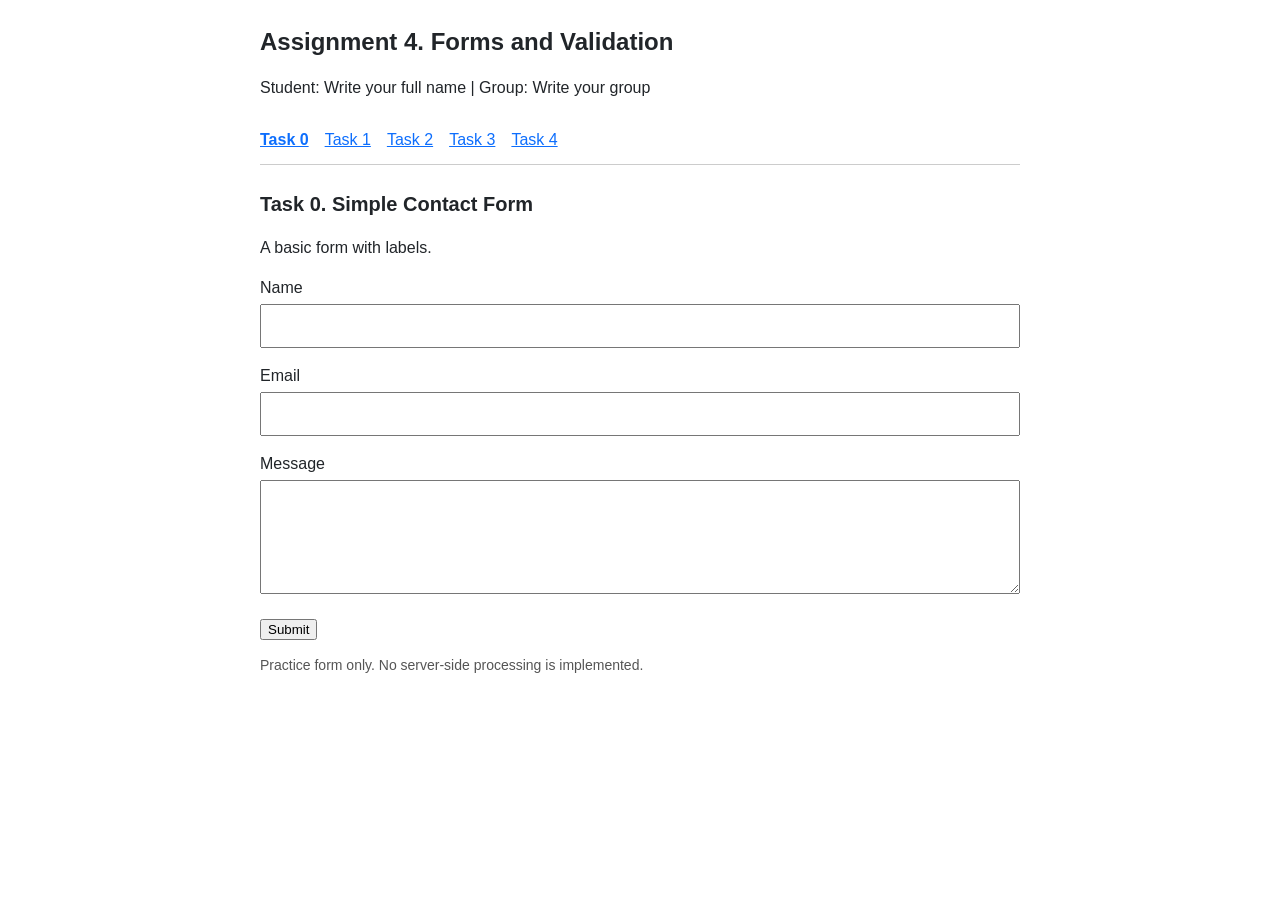
<file: index.html>
<!DOCTYPE html>
<html lang="en">
<head>
  <meta charset="UTF-8">
  <meta name="viewport" content="width=device-width, initial-scale=1.0">
  <title>Task 0. Simple Contact Form</title>
  <link href="style.css" rel="stylesheet">
</head>
<body>
  <header>
    <h1>Assignment 4. Forms and Validation</h1>
    <p>Student: Write your full name | Group: Write your group</p>
    <nav aria-label="Tasks">
      <a href="index.html" aria-current="page">Task 0</a>
      <a href="task1.html">Task 1</a>
      <a href="task2.html">Task 2</a>
      <a href="task3.html">Task 3</a>
      <a href="task4.html">Task 4</a>
    </nav>
  </header>
  <main>
    <h2>Task 0. Simple Contact Form</h2>
    <p>A basic form with labels.</p>
    <form>
      <div class="field">
        <label for="name">Name</label>
        <input type="text" id="name" name="name" >
      </div>
      <div class="field">
        <label for="email">Email</label>
        <input type="email" id="email" name="email" >
      </div>
      <div class="field">
        <label for="message">Message</label>
        <textarea id="message" name="message" rows="4" ></textarea>
      </div>
      <div>
        <button type="submit">Submit</button>
      </div>
    </form>
    <p class="note">Practice form only. No server-side processing is implemented.</p>
  </main>
</body>
</html>
</file>
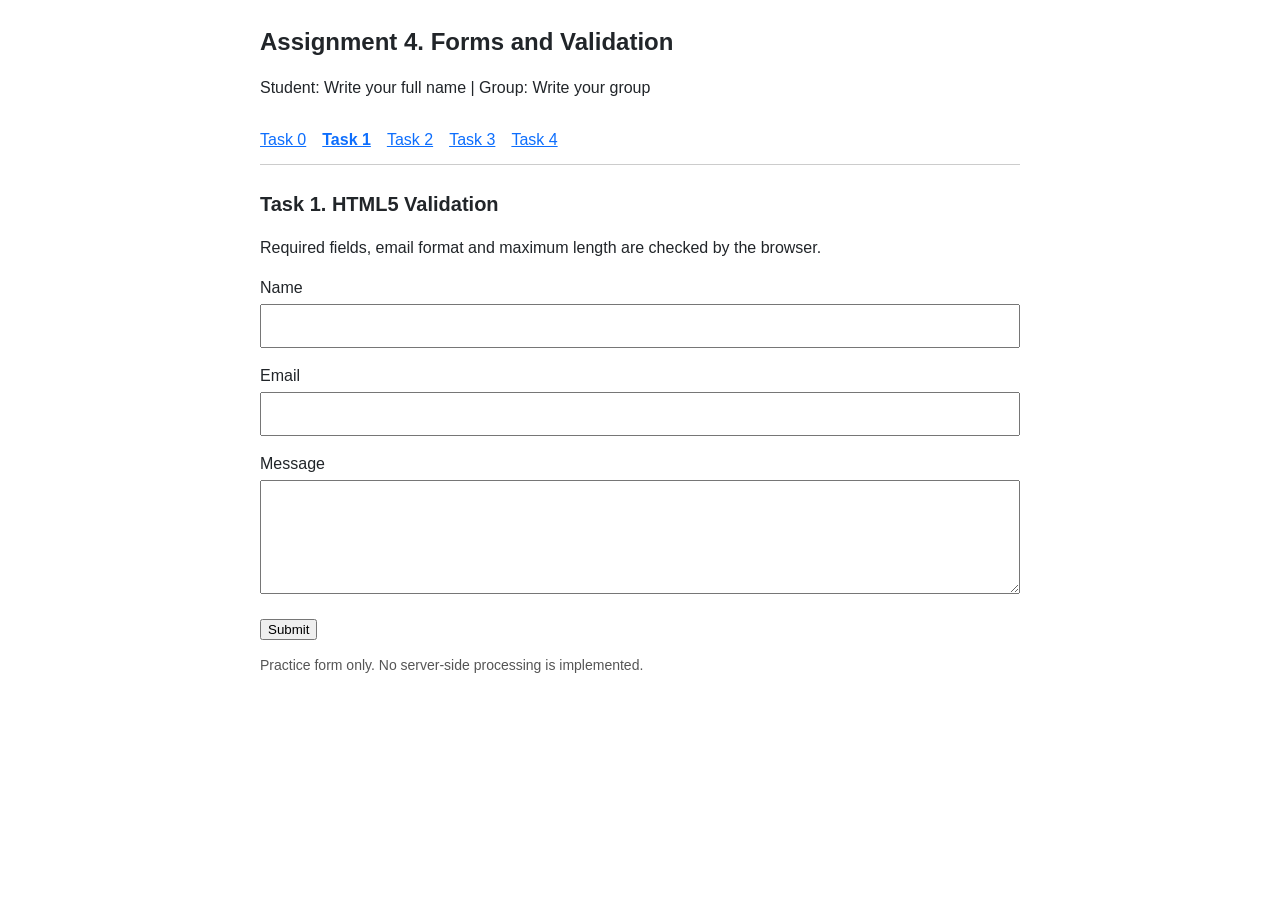
<file: task1.html>
<!DOCTYPE html>
<html lang="en">
<head>
  <meta charset="UTF-8">
  <meta name="viewport" content="width=device-width, initial-scale=1.0">
  <title>Task 1. HTML5 Validation</title>
  <link href="style.css" rel="stylesheet">
</head>
<body>
  <header>
    <h1>Assignment 4. Forms and Validation</h1>
    <p>Student: Write your full name | Group: Write your group</p>
    <nav aria-label="Tasks">
      <a href="index.html">Task 0</a>
      <a href="task1.html" aria-current="page">Task 1</a>
      <a href="task2.html">Task 2</a>
      <a href="task3.html">Task 3</a>
      <a href="task4.html">Task 4</a>
    </nav>
  </header>
  <main>
    <h2>Task 1. HTML5 Validation</h2>
    <p>Required fields, email format and maximum length are checked by the browser.</p>
    <form>
      <div class="field">
        <label for="name">Name</label>
        <input type="text" id="name" name="name" required maxlength="80">
      </div>
      <div class="field">
        <label for="email">Email</label>
        <input type="email" id="email" name="email" required maxlength="120">
      </div>
      <div class="field">
        <label for="message">Message</label>
        <textarea id="message" name="message" rows="4" required maxlength="1000"></textarea>
      </div>
      <div>
        <button type="submit">Submit</button>
      </div>
    </form>
    <p class="note">Practice form only. No server-side processing is implemented.</p>
  </main>
</body>
</html>
</file>
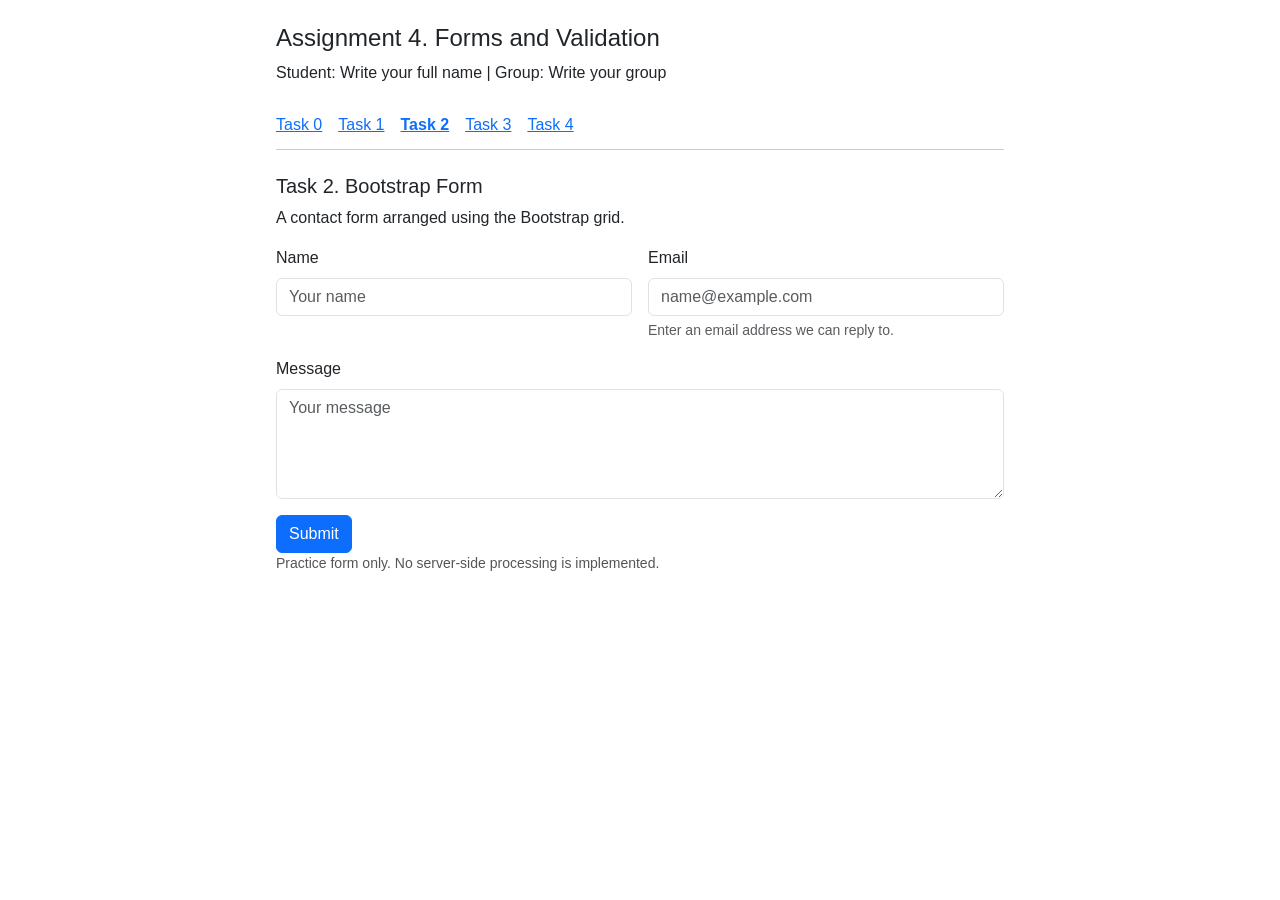
<file: task2.html>
<!DOCTYPE html>
<html lang="en">
<head>
  <meta charset="UTF-8">
  <meta name="viewport" content="width=device-width, initial-scale=1.0">
  <title>Task 2. Bootstrap Form</title>
  <link href="https://cdn.jsdelivr.net/npm/bootstrap@5.3.3/dist/css/bootstrap.min.css" rel="stylesheet">
  <link href="style.css" rel="stylesheet">
</head>
<body>
  <header>
    <h1>Assignment 4. Forms and Validation</h1>
    <p>Student: Write your full name | Group: Write your group</p>
    <nav aria-label="Tasks">
      <a href="index.html">Task 0</a>
      <a href="task1.html">Task 1</a>
      <a href="task2.html" aria-current="page">Task 2</a>
      <a href="task3.html">Task 3</a>
      <a href="task4.html">Task 4</a>
    </nav>
  </header>
  <main>
    <h2>Task 2. Bootstrap Form</h2>
    <p>A contact form arranged using the Bootstrap grid.</p>
    <form class="row g-3">
      <div class="col-md-6">
        <label for="name" class="form-label">Name</label>
        <input type="text" id="name" name="name" class="form-control" required maxlength="80" placeholder="Your name">
      </div>
      <div class="col-md-6">
        <label for="email" class="form-label">Email</label>
        <input type="email" id="email" aria-describedby="email-help" name="email" class="form-control" required maxlength="120" placeholder="name@example.com">
        <div id="email-help" class="form-text">Enter an email address we can reply to.</div>
      </div>
      <div class="col-12">
        <label for="message" class="form-label">Message</label>
        <textarea id="message" name="message" class="form-control" rows="4" required maxlength="1000" placeholder="Your message"></textarea>
      </div>
      <div class="col-12">
        <button type="submit" class="btn btn-primary">Submit</button>
      </div>
    </form>
    <p class="note">Practice form only. No server-side processing is implemented.</p>
  </main>
</body>
</html>
</file>
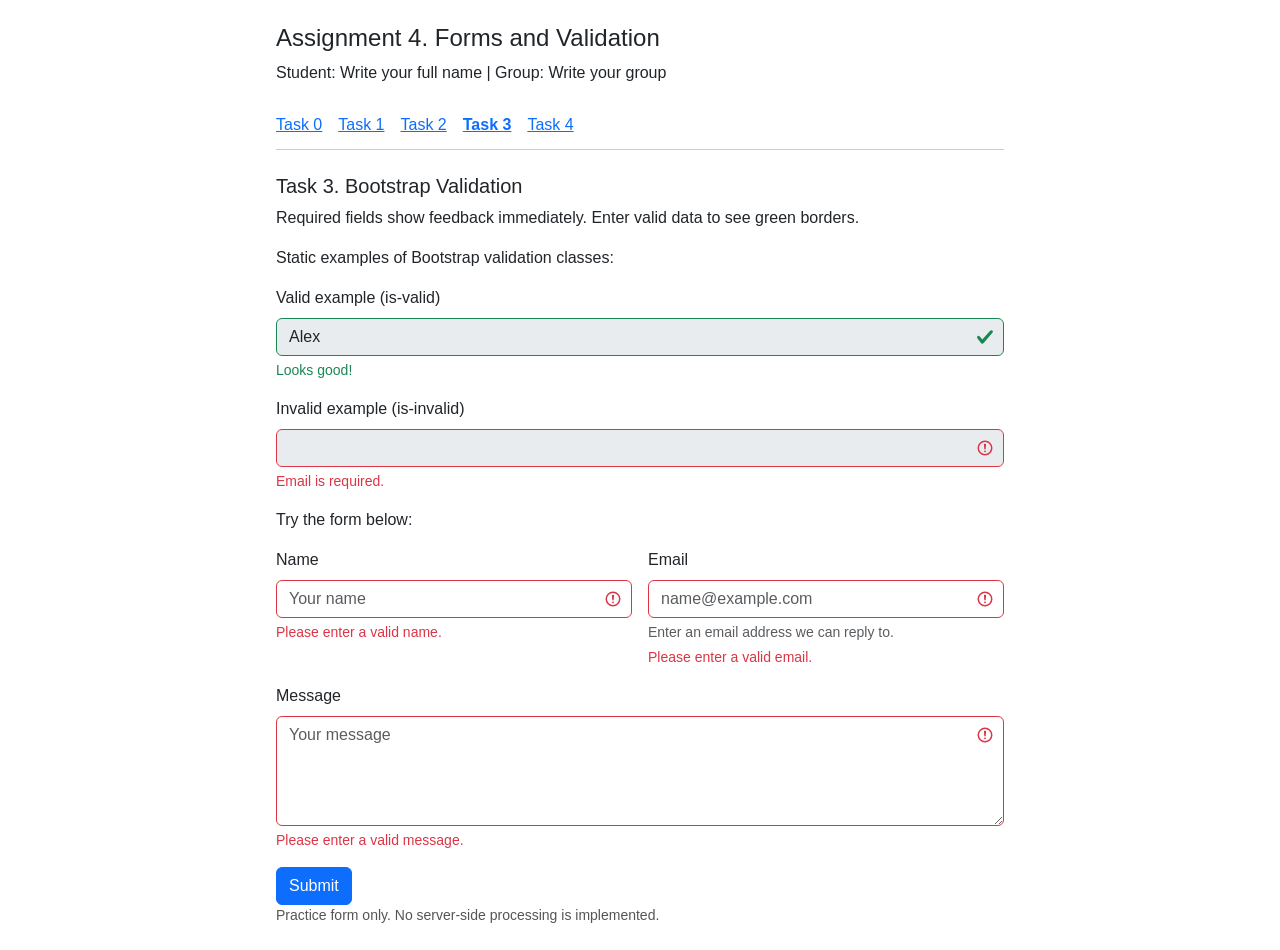
<file: task3.html>
<!DOCTYPE html>
<html lang="en">
<head>
  <meta charset="UTF-8">
  <meta name="viewport" content="width=device-width, initial-scale=1.0">
  <title>Task 3. Bootstrap Validation</title>
  <link href="https://cdn.jsdelivr.net/npm/bootstrap@5.3.3/dist/css/bootstrap.min.css" rel="stylesheet">
  <link href="style.css" rel="stylesheet">
</head>
<body>
  <header>
    <h1>Assignment 4. Forms and Validation</h1>
    <p>Student: Write your full name | Group: Write your group</p>
    <nav aria-label="Tasks">
      <a href="index.html">Task 0</a>
      <a href="task1.html">Task 1</a>
      <a href="task2.html">Task 2</a>
      <a href="task3.html" aria-current="page">Task 3</a>
      <a href="task4.html">Task 4</a>
    </nav>
  </header>
  <main>
    <h2>Task 3. Bootstrap Validation</h2>
    <p>Required fields show feedback immediately. Enter valid data to see green borders.</p>
    <p>Static examples of Bootstrap validation classes:</p>
    <div class="mb-3">
      <label for="valid-example" class="form-label">Valid example (is-valid)</label>
      <input id="valid-example" class="form-control is-valid" value="Alex" disabled>
      <div class="valid-feedback">Looks good!</div>
    </div>
    <div class="mb-3">
      <label for="invalid-example" class="form-label">Invalid example (is-invalid)</label>
      <input id="invalid-example" class="form-control is-invalid" disabled>
      <div class="invalid-feedback">Email is required.</div>
    </div>
    <p>Try the form below:</p>
    <form class="row g-3 was-validated">
      <div class="col-md-6">
        <label for="name" class="form-label">Name</label>
        <input type="text" id="name" name="name" aria-errormessage="name-error" class="form-control" required maxlength="80" placeholder="Your name">
        <div class="valid-feedback">Looks good!</div>
        <div id="name-error" class="invalid-feedback">Please enter a valid name.</div>
      </div>
      <div class="col-md-6">
        <label for="email" class="form-label">Email</label>
        <input type="email" id="email" aria-describedby="email-help" name="email" aria-errormessage="email-error" class="form-control" required maxlength="120" placeholder="name@example.com">
        <div id="email-help" class="form-text">Enter an email address we can reply to.</div>
        <div class="valid-feedback">Looks good!</div>
        <div id="email-error" class="invalid-feedback">Please enter a valid email.</div>
      </div>
      <div class="col-12">
        <label for="message" class="form-label">Message</label>
        <textarea id="message" name="message" aria-errormessage="message-error" class="form-control" rows="4" required maxlength="1000" placeholder="Your message"></textarea>
        <div class="valid-feedback">Looks good!</div>
        <div id="message-error" class="invalid-feedback">Please enter a valid message.</div>
      </div>
      <div class="col-12">
        <button type="submit" class="btn btn-primary">Submit</button>
      </div>
    </form>
    <p class="note">Practice form only. No server-side processing is implemented.</p>
  </main>
</body>
</html>
</file>
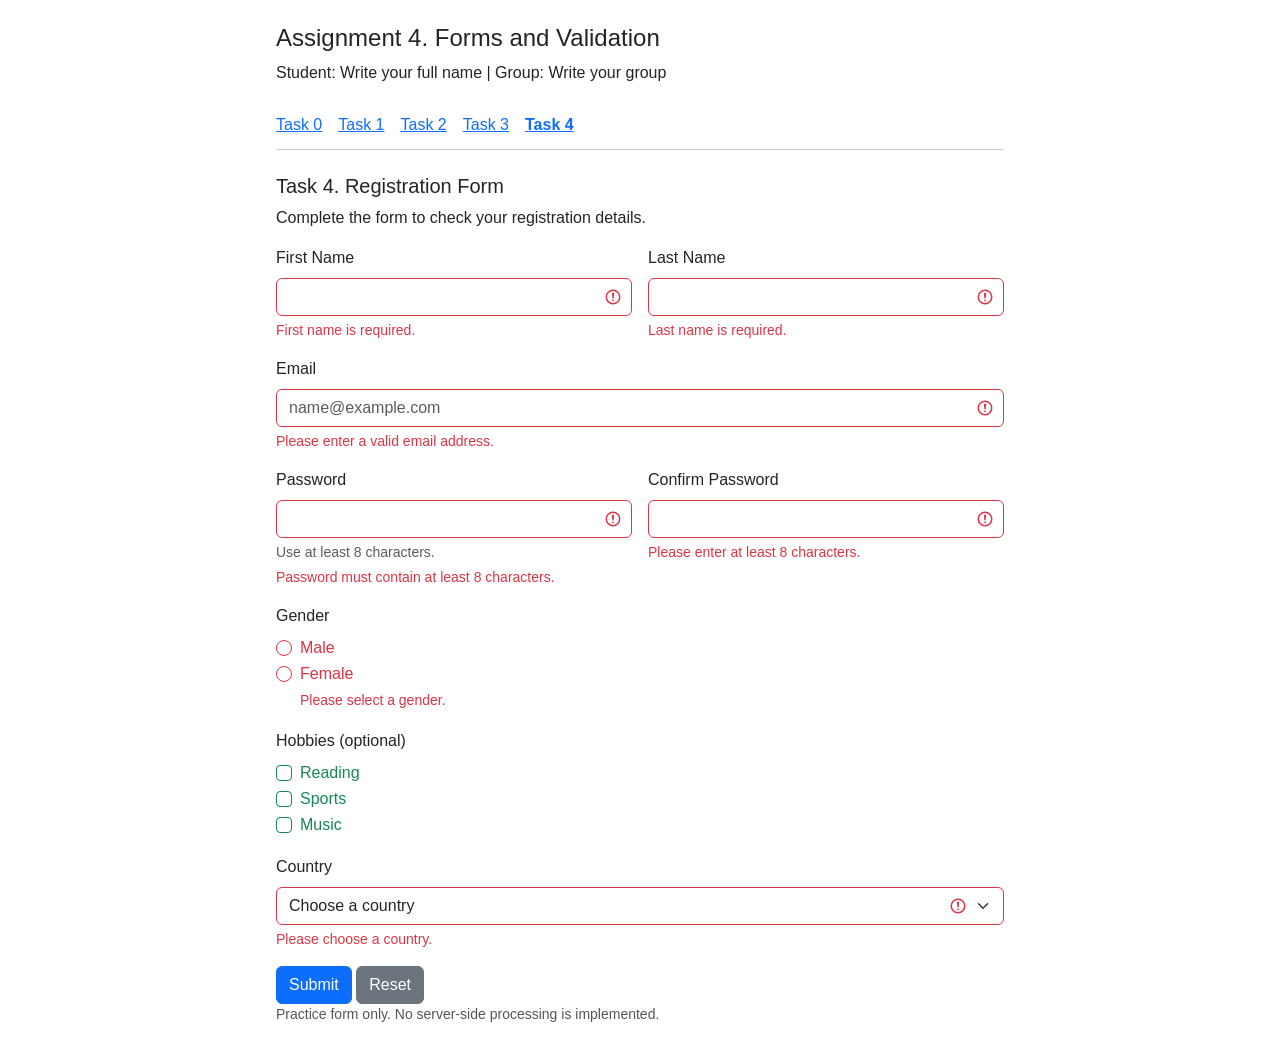
<file: task4.html>
<!DOCTYPE html>
<html lang="en">
<head>
  <meta charset="UTF-8">
  <meta name="viewport" content="width=device-width, initial-scale=1.0">
  <title>Task 4. Registration Form</title>
  <link href="https://cdn.jsdelivr.net/npm/bootstrap@5.3.3/dist/css/bootstrap.min.css" rel="stylesheet">
  <link href="style.css" rel="stylesheet">
</head>
<body>
  <header>
    <h1>Assignment 4. Forms and Validation</h1>
    <p>Student: Write your full name | Group: Write your group</p>
    <nav aria-label="Tasks">
      <a href="index.html">Task 0</a>
      <a href="task1.html">Task 1</a>
      <a href="task2.html">Task 2</a>
      <a href="task3.html">Task 3</a>
      <a href="task4.html" aria-current="page">Task 4</a>
    </nav>
  </header>
  <main>
    <h2>Task 4. Registration Form</h2>
    <p>Complete the form to check your registration details.</p>
    <form class="row g-3 was-validated" method="post">
      <div class="col-md-6">
        <label for="first-name" class="form-label">First Name</label>
        <input type="text" id="first-name" name="first-name" aria-errormessage="first-name-error" class="form-control" required maxlength="50" autocomplete="given-name">
        <div class="valid-feedback">Looks good!</div>
        <div id="first-name-error" class="invalid-feedback">First name is required.</div>
      </div>
      <div class="col-md-6">
        <label for="last-name" class="form-label">Last Name</label>
        <input type="text" id="last-name" name="last-name" aria-errormessage="last-name-error" class="form-control" required maxlength="50" autocomplete="family-name">
        <div class="valid-feedback">Looks good!</div>
        <div id="last-name-error" class="invalid-feedback">Last name is required.</div>
      </div>
      <div class="col-12">
        <label for="email" class="form-label">Email</label>
        <input type="email" id="email" name="email" aria-errormessage="email-error" class="form-control" required maxlength="120" autocomplete="email" placeholder="name@example.com">
        <div class="valid-feedback">Looks good!</div>
        <div id="email-error" class="invalid-feedback">Please enter a valid email address.</div>
      </div>
      <div class="col-md-6">
        <label for="password" class="form-label">Password</label>
        <input type="password" id="password" aria-describedby="password-help" name="password" aria-errormessage="password-error" class="form-control" required minlength="8" maxlength="72" autocomplete="new-password">
        <div id="password-help" class="form-text">Use at least 8 characters.</div>
        <div class="valid-feedback">Looks good!</div>
        <div id="password-error" class="invalid-feedback">Password must contain at least 8 characters.</div>
      </div>
      <div class="col-md-6">
        <label for="confirm-password" class="form-label">Confirm Password</label>
        <input type="password" id="confirm-password" name="confirm-password" aria-errormessage="confirm-password-error" class="form-control" required minlength="8" maxlength="72" autocomplete="new-password">
        <div class="valid-feedback">Looks good!</div>
        <div id="confirm-password-error" class="invalid-feedback">Please enter at least 8 characters.</div>
      </div>
      <fieldset class="col-12">
        <legend class="fs-6">Gender</legend>
        <div class="form-check">
          <input class="form-check-input" type="radio" name="gender" id="male" value="male" required>
          <label class="form-check-label" for="male">Male</label>
        </div>
        <div class="form-check">
          <input class="form-check-input" type="radio" name="gender" id="female" value="female" required>
          <label class="form-check-label" for="female">Female</label>
          <div class="invalid-feedback">Please select a gender.</div>
          <div class="valid-feedback">Looks good!</div>
        </div>
      </fieldset>
      <fieldset class="col-12">
        <legend class="fs-6">Hobbies (optional)</legend>
        <div class="form-check">
          <input class="form-check-input" type="checkbox" id="reading" name="hobbies" value="reading">
          <label class="form-check-label" for="reading">Reading</label>
        </div>
        <div class="form-check">
          <input class="form-check-input" type="checkbox" id="sports" name="hobbies" value="sports">
          <label class="form-check-label" for="sports">Sports</label>
        </div>
        <div class="form-check">
          <input class="form-check-input" type="checkbox" id="music" name="hobbies" value="music">
          <label class="form-check-label" for="music">Music</label>
        </div>
      </fieldset>
      <div class="col-12">
        <label class="form-label" for="country">Country</label>
        <select class="form-select" id="country" name="country" required>
          <option value="">Choose a country</option>
          <option value="KZ">Kazakhstan</option>
          <option value="UZ">Uzbekistan</option>
          <option value="KG">Kyrgyzstan</option>
          <option value="other">Other</option>
        </select>
        <div class="valid-feedback">Looks good!</div>
        <div class="invalid-feedback">Please choose a country.</div>
      </div>
      <div class="col-12">
        <button type="submit" class="btn btn-primary">Submit</button>
        <button type="reset" class="btn btn-secondary">Reset</button>
      </div>
    </form>
    <p class="note">Practice form only. No server-side processing is implemented.</p>
  </main>
</body>
</html>
</file>
<file: style.css>
body {
  font-family: Arial, sans-serif;
  margin: 0;
  color: #212529;
  line-height: 1.5;
}

header, main {
  max-width: 760px;
  margin: 24px auto;
  padding: 0 16px;
}

h1 { font-size: 24px; }
h2 { font-size: 20px; }

nav {
  display: flex;
  flex-wrap: wrap;
  gap: 16px;
  padding: 12px 0;
  border-bottom: 1px solid #ccc;
}

nav a { color: #0d6efd; }
nav a[aria-current="page"] { font-weight: bold; }
.field { margin-bottom: 16px; }
.field label { display: block; margin-bottom: 4px; }
.field input, .field textarea {
  box-sizing: border-box;
  width: 100%;
  padding: 8px;
  font: inherit;
}

button { cursor: pointer; }
.note { color: #555; font-size: 14px; }
</file>
